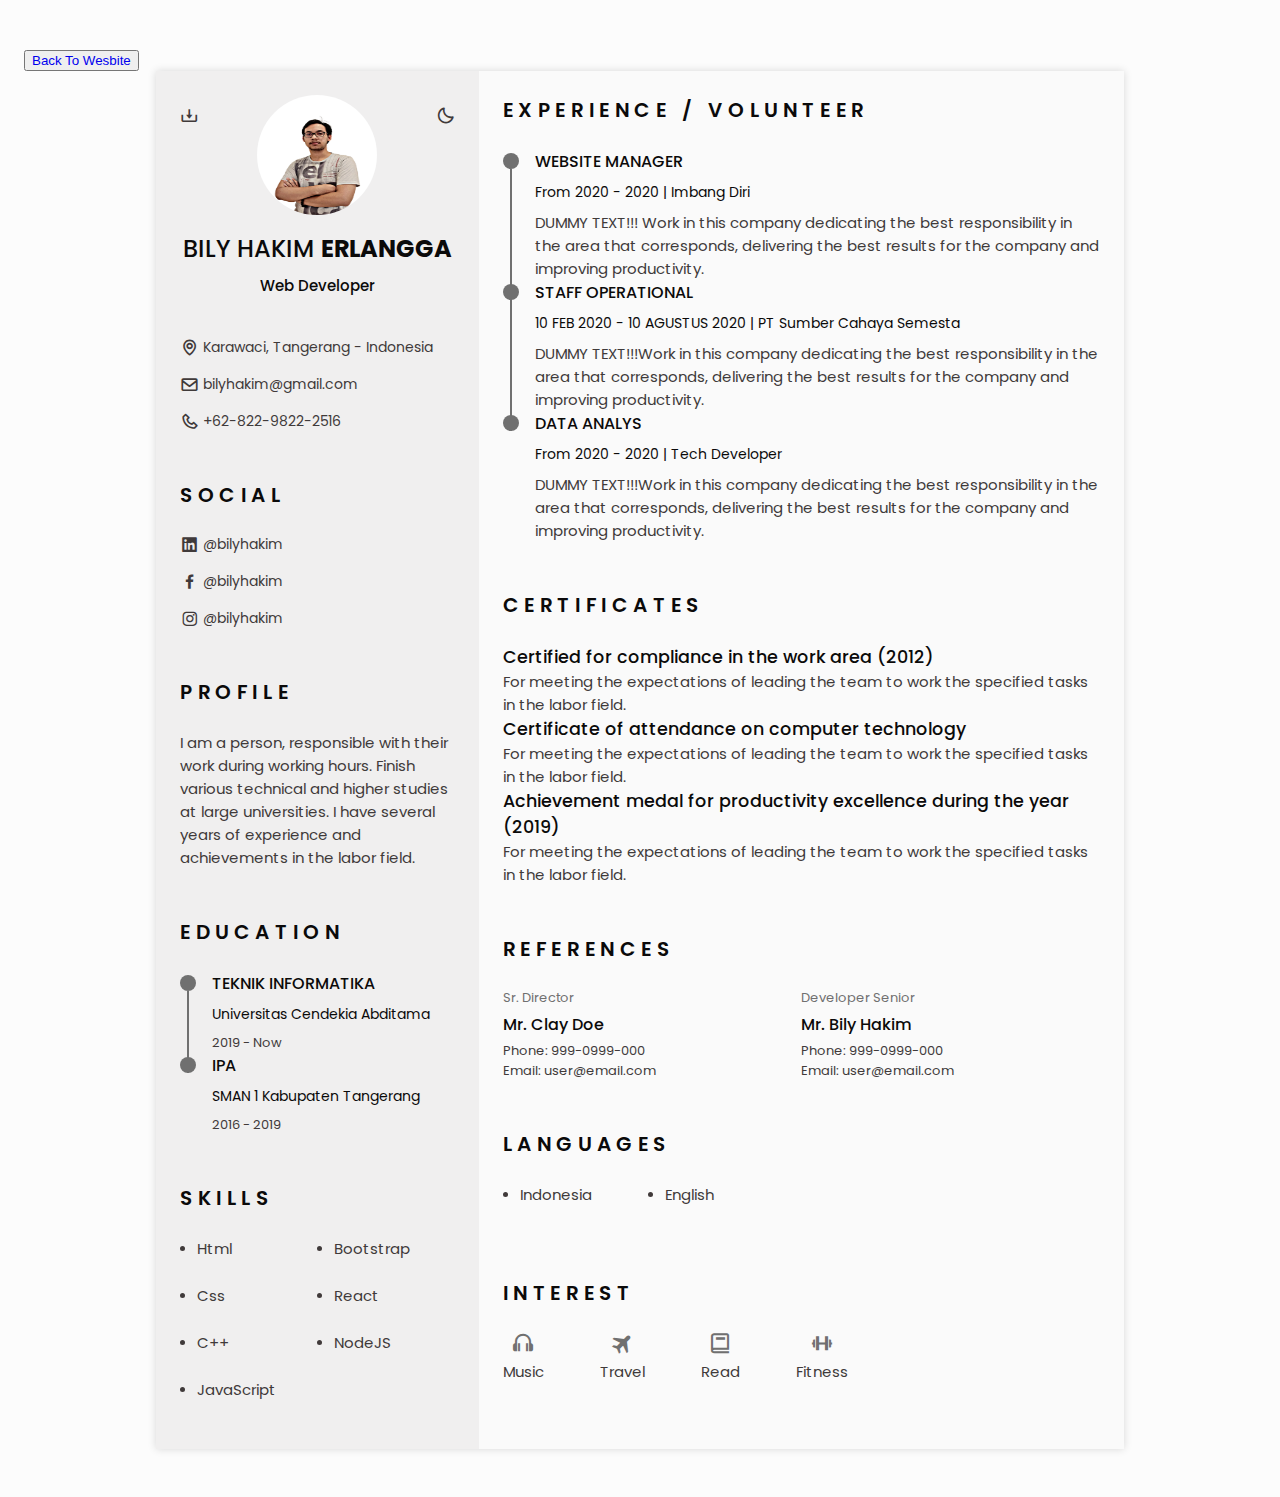
<file: cv.html>
<!DOCTYPE html>
<html lang="en">
  <head>
    <meta charset="UTF-8" />
    <meta name="viewport" content="width=device-width, initial-scale=1.0" />

    <!--========== BOX ICONS ==========-->
    <link rel="stylesheet" href="https://cdn.jsdelivr.net/npm/boxicons@latest/css/boxicons.min.css" />

    <!--========== CSS ==========-->
    <link rel="stylesheet" href="asset/css/cv.css" />

    <title>Responsive resume cv</title>
  </head>
  <body>
    <div class="container">
      <button class="back-to"><a href="index.html">Back To Wesbite</a></button>
    </div>
    <!--========== HEADER ==========-->
    <header class="l-header" id="header">
      <nav class="nav bd-container">
        <a href="#" class="nav__logo">Bily Hakim</a>
        <div class="nav__menu" id="nav-menu">
          <ul class="nav__list">
            <li class="nav__item">
              <a href="#home" class="nav__link active-link"> <i class="bx bx-home"></i>Home </a>
            </li>

            <li class="nav__item">
              <a href="#profile" class="nav__link"> <i class="bx bx-user nav__icon"></i>Profile </a>
            </li>

            <li class="nav__item">
              <a href="#education" class="nav__link"> <i class="bx bx-book nav__icon"></i>Education </a>
            </li>

            <li class="nav__item">
              <a href="#skills" class="nav__link"> <i class="bx bx-receipt nav__icon"></i>Skills </a>
            </li>

            <li class="nav__item">
              <a href="#experience" class="nav__link"> <i class="bx bx-briefcase-alt nav__icon"></i>Experience </a>
            </li>

            <li class="nav__item">
              <a href="#certificates" class="nav__link"> <i class="bx bx-award nav__icon"></i>Certificates </a>
            </li>

            <li class="nav__item">
              <a href="#references" class="nav__link"> <i class="bx bx-link-external nav__icon"></i>References </a>
            </li>
          </ul>
        </div>

        <div class="nav__toggle" id="nav-toggle">
          <i class="bx bx-grid-alt"></i>
        </div>
      </nav>
    </header>

    <main class="l-main bd-container">
      <!-- All elements within this div, is generated in PDF -->
      <div class="resume" id="area-cv">
        <div class="resume__left">
          <!--========== HOME ==========-->
          <section class="home" id="home">
            <div class="home__container section bd-grid">
              <div class="home__data bd-grid">
                <img src="asset/image/bily.jpg" alt="" class="home__img" />

                <h1 class="home__title">BILY HAKIM <b>ERLANGGA</b></h1>
                <h3 class="home__profession">Web Developer</h3>

                <div>
                  <a download="" href="asset/pdf/CV_BilyHakimE.pdf" class="home__button-movil">Download</a>
                </div>
              </div>

              <div class="home__address bd-grid">
                <span class="home__information"> <i class="bx bx-map home__icon"></i> Karawaci, Tangerang - Indonesia </span>
                <span class="home__information"> <i class="bx bx-envelope home__icon"></i> bilyhakim@gmail.com </span>
                <span class="home__information"> <i class="bx bx-phone home__icon"></i> +62-822-9822-2516 </span>
              </div>
            </div>
            <!-- Theme change button -->
            <i class="bx bx-moon change-theme" title="Theme" id="theme-button"></i>

            <!-- Button to generate and download the pdf. Available for desktop. -->
            <i class="bx bx-download generate-pdf" title="Generate PDF" id="resume-button"></i>
          </section>

          <!--========== SOCIAL ==========-->
          <section class="social section">
            <h2 class="section-title">SOCIAL</h2>

            <div class="social__container bd-grid">
              <a href="#" target="_blank" class="social__link"> <i class="bx bxl-linkedin-square social__icon"></i> @bilyhakim </a>
              <a href="#" target="_blank" class="social__link"> <i class="bx bxl-facebook social__icon"></i> @bilyhakim </a>
              <a href="#" target="_blank" class="social__link"> <i class="bx bxl-instagram social__icon"></i> @bilyhakim </a>
            </div>
          </section>
          <!--========== PROFILE ==========-->
          <section class="profile section" id="profile">
            <h2 class="section-title">Profile</h2>

            <p class="profile__description">
              I am a person, responsible with their work during working hours. Finish various technical and higher studies at large universities. I have several years of experience and achievements in the labor field.
            </p>
          </section>

          <!--========== EDUCATION ==========-->
          <section class="education section" id="education">
            <h2 class="section-title">Education</h2>

            <div class="education__container bd-grid">
              <div class="education__content">
                <div class="education__time">
                  <span class="education__rounder"></span>
                  <span class="education__line"></span>
                </div>

                <div class="education__data bd-grid">
                  <h3 class="education__title">TEKNIK INFORMATIKA</h3>
                  <span class="education__studies">Universitas Cendekia Abditama</span>
                  <span class="education__year">2019 - Now</span>
                </div>
              </div>

              <!-- <div class="education__content">
                <div class="education__time">
                  <span class="education__rounder"></span>
                  <span class="education__line"></span>
                </div>

                <div class="education__data bd-grid">
                  <h3 class="education__title">Web Developer</h3>
                  <span class="education__studies">Course Dicoding Indonesia</span>
                  <span class="education__year">2020 - 2021</span>
                </div>
              </div> -->

              <div class="education__content">
                <div class="education__time">
                  <span class="education__rounder"></span>
                  <!-- <span class="education__line"></span> -->
                </div>

                <div class="education__data bd-grid">
                  <h3 class="education__title">IPA</h3>
                  <span class="education__studies">SMAN 1 Kabupaten Tangerang</span>
                  <span class="education__year">2016 - 2019</span>
                </div>
              </div>
            </div>
          </section>

          <!--========== SKILLS  ==========-->
          <section class="skills section" id="skills">
            <h2 class="section-title">Skills</h2>

            <div class="skills__content bd-grid">
              <ul class="skills__data">
                <li class="skills__name"><span class="skills__circle"></span> Html</li>

                <li class="skills__name"><span class="skills__circle"></span> Css</li>

                <li class="skills__name"><span class="skills__circle"></span> C++</li>

                <li class="skills__name"><span class="skills__circle"></span> JavaScript</li>
              </ul>

              <ul class="skills__data">
                <li class="skills__name"><span class="skills__circle"></span> Bootstrap</li>

                <li class="skills__name"><span class="skills__circle"></span> React</li>

                <li class="skills__name"><span class="skills__circle"></span> NodeJS</li>
              </ul>
            </div>
          </section>
        </div>

        <div class="resume__right">
          <!--========== EXPERIENCE ==========-->
          <section class="experience section" id="experience">
            <h2 class="section-title">Experience / Volunteer</h2>

            <div class="experience__container bd-grid">
              <div class="experience__content">
                <div class="experience__time">
                  <span class="experience__rounder"></span>
                  <span class="experience__line"></span>
                </div>

                <div class="experience__data bd-grid">
                  <h3 class="experience__title">WEBSITE MANAGER</h3>
                  <span class="experience__company">From 2020 - 2020 | Imbang Diri</span>
                  <p class="experience__description">DUMMY TEXT!!! Work in this company dedicating the best responsibility in the area that corresponds, delivering the best results for the company and improving productivity.</p>
                </div>
              </div>

              <div class="experience__content">
                <div class="experience__time">
                  <span class="experience__rounder"></span>
                  <span class="experience__line"></span>
                </div>

                <div class="experience__data bd-grid">
                  <h3 class="experience__title">STAFF OPERATIONAL</h3>
                  <span class="experience__company">10 FEB 2020 - 10 AGUSTUS 2020 | PT Sumber Cahaya Semesta</span>
                  <p class="experience__description">DUMMY TEXT!!!Work in this company dedicating the best responsibility in the area that corresponds, delivering the best results for the company and improving productivity.</p>
                </div>
              </div>

              <div class="experience__content">
                <div class="experience__time">
                  <span class="experience__rounder"></span>
                  <!-- <span class="experience__line"></span> -->
                </div>

                <div class="experience__data bd-grid">
                  <h3 class="experience__title">DATA ANALYS</h3>
                  <span class="experience__company">From 2020 - 2020 | Tech Developer</span>
                  <p class="experience__description">DUMMY TEXT!!!Work in this company dedicating the best responsibility in the area that corresponds, delivering the best results for the company and improving productivity.</p>
                </div>
              </div>
            </div>
          </section>

          <!--========== CERTIFICATES ==========-->
          <section class="certificate section" id="certificates">
            <h2 class="section-title">Certificates</h2>

            <div class="certificate__container bd-grid">
              <div class="certificate__content">
                <h3 class="certificate_title">Certified for compliance in the work area (2012)</h3>
                <p class="certificate__description">For meeting the expectations of leading the team to work the specified tasks in the labor field.</p>
              </div>

              <div class="certificate__content">
                <h3 class="certificate_title">Certificate of attendance on computer technology</h3>
                <p class="certificate__description">For meeting the expectations of leading the team to work the specified tasks in the labor field.</p>
              </div>

              <div class="certificate__content">
                <h3 class="certificate_title">Achievement medal for productivity excellence during the year (2019)</h3>
                <p class="certificate__description">For meeting the expectations of leading the team to work the specified tasks in the labor field.</p>
              </div>
            </div>
          </section>

          <!--========== REFERENCES ==========-->
          <section class="references section" id="references">
            <h2 class="section-title">References</h2>

            <div class="references__container bd-grid">
              <div class="references__content bd-grid">
                <span class="references__subtitle">Sr. Director</span>
                <h3 class="references__title">Mr. Clay Doe</h3>
                <ul class="references__contact">
                  <li>Phone: 999-0999-000</li>
                  <li>Email: user@email.com</li>
                </ul>
              </div>

              <div class="references__content bd-grid">
                <span class="references__subtitle">Developer Senior</span>
                <h3 class="references__title">Mr. Bily Hakim</h3>
                <ul class="references__contact">
                  <li>Phone: 999-0999-000</li>
                  <li>Email: user@email.com</li>
                </ul>
              </div>
            </div>
          </section>

          <!--========== LANGUAGES ==========-->
          <section class="languages section">
            <h2 class="section-title">Languages</h2>

            <div class="languages__container">
              <ul class="languages__content bd-grid">
                <li class="languages__name"><span class="languages__circle"></span> Indonesia</li>

                <li class="languages__name"><span class="languages__circle"></span> English</li>

                <!-- <li class="languages__name"><span class="languages__circle"></span> Indonesia</li> -->
              </ul>
            </div>
          </section>

          <!--========== INTERESTS ==========-->
          <section class="interests section">
            <div class="section-title">Interest</div>

            <div class="interests__container bd-grid">
              <div class="interests__content">
                <i class="bx bx-headphone interests__icon"></i>
                <span class="interests__name">Music</span>
              </div>

              <div class="interests__content">
                <i class="bx bxs-plane-alt interests__icon"></i>
                <span class="interests__name">Travel</span>
              </div>

              <div class="interests__content">
                <i class="bx bx-book interests__icon"></i>
                <span class="interests__name">Read</span>
              </div>

              <div class="interests__content">
                <i class="bx bx-dumbbell interests__icon"></i>
                <span class="interests__name">Fitness</span>
              </div>
            </div>
          </section>
        </div>
      </div>
    </main>

    <!--========== SCROLL TOP ==========-->
    <a href="#" class="scrolltop" id="scroll-top">
      <i class="bx bx-up-arrow-alt scrolltop__icon"></i>
    </a>
    <!--========== HTML2PDF ==========-->
    <script src="js/html2pdf.bundle.min.js"></script>

    <!--========== MAIN JS ==========-->
    <script src="js/main.js"></script>
  </body>
</html>
</file>
<file: asset/css/cv.css>
/*===== GOOGLE FONTS =====*/
@import url("https://fonts.googleapis.com/css2?family=Poppins:wght@400;500;600&display=swap");

/*===== VARIABLES CSS =====*/
:root {
  --header-height: 3rem;

  /*========== Colors ==========*/
  --title-color: #0b0a0a;
  --text-color: #403a3a;
  --text-color-light: #707070;
  --container-color: #fafafa;
  --container-color-alt: #f0efef;
  --body-color: #fcfcfc;

  /*========== Font and typography ==========*/
  --body-font: "Poppins", sans-serif;
  --h1-font-size: 1.5rem;
  --h2-font-size: 1.25rem;
  --h3-font-size: 1rem;
  --normal-font-size: 0.938rem;
  --small-font-size: 0.875rem;
  --smaller-font-size: 0.813rem;

  /*========== Font weight ==========*/
  --font-medium: 500;
  --font-semi-bold: 600;

  /*========== Margenes ==========*/
  --mb-1: 0.5rem;
  --mb-2: 1rem;
  --mb-3: 1.5rem;

  /*========== z index ==========*/
  --z-tooltip: 10;
  --z-fixed: 100;
}

/*========== BASE ==========*/
*,
::before,
::after {
  box-sizing: border-box;
}

html {
  scroll-behavior: smooth;
}

/* Button Back */
.back-to {
  margin-left: 1.5rem;
}

@media screen and (max-width: 768px) {
  .container {
    text-align: center;
    margin-top: 5px;
  }
}

/*========== Variables Dark theme ==========*/
body.dark-theme {
  --title-color: #f2f2f2;
  --text-color: #bfbfbf;
  --container-color: #212121;
  --container-color-alt: #181616;
  --body-color: #2b2b2b;
}
/*========== Button Dark/Light ==========*/
.change-theme {
  position: absolute;
  right: 0;
  top: 2.2rem;
  display: flex;
  color: var(--text-color);
  font-size: 1.2rem;
  cursor: pointer;
}

.change-theme:hover {
  color: var(--title-color);
}
/*========== Font size variables to scale cv ==========*/
body.scale-cv {
  --h1-font-size: 0.938rem;
  --h2-font-size: 0.938rem;
  --h3-font-size: 0.875rem;
  --normal-font-size: 0.813rem;
  --small-font-size: 0.75rem;
  --smaller-font-size: 0.688rem;
}
/*========== Generate PDF button ==========*/
.generate-pdf {
  display: none;
  position: absolute;
  top: 2.2rem;
  left: 0;
  font-size: 1.2rem;
  color: var(--text-color);
  cursor: pointer;
}

.generate-pdf:hover {
  color: var(--title-color);
}
/*========== Classes modified to reduce size and print on A4 sheet ==========*/
.scale-cv .change-theme,
.scale-cv .generate-pdf {
  display: none;
}

.scale-cv .bd-container {
  max-width: 595px;
}

.scale-cv .section {
  padding: 1.5rem 0 0.8rem;
}

.scale-cv .section-title {
  margin-bottom: 0.75rem;
}

.scale-cv .resume__left,
.scale-cv .resume__right {
  padding: 0 1rem;
}

.scale-cv .home__img {
  width: 90px;
  height: 90px;
}

.scale-cv .home__container {
  gap: 1.5rem;
}

.scale-cv .home__data {
  gap: 0.25rem;
}

.scale-cv .home__address,
.scale-cv .social__container {
  gap: 0.75rem;
}

.scale-cv .home__icon,
.scale-cv .social__icon,
.scale-cv .interests__icon {
  font-size: 1rem;
}

.scale-cv .education__container,
.scale-cv .experience__container,
.scale-cv .certificate__container {
  gap: 1rem;
}

.scale-cv .education__time,
.scale-cv .experience__time {
  padding-right: 0.5rem;
}

.scale-cv .education__rounder,
.scale-cv .experience__rounder {
  width: 11px;
  height: 11px;
  margin-top: 0.22rem;
}

.scale-cv .education__line,
.scale-cv .experience__line {
  width: 1px;
  height: 110%;
  transform: translate(5px, 0);
}

.scale-cv .education__data,
.scale-cv .experience__data {
  gap: 0.25rem;
}

.scale-cv .skills__name {
  margin-bottom: var(--mb-1);
}

.scale-cv .interests__container {
  column-gap: var(--mb-1);
}

body {
  margin: 0 0 var(--header-height) 0;
  padding: 0;
  font-family: var(--body-font);
  font-size: var(--normal-font-size);
  background-color: var(--body-color);
  color: var(--text-color);
}

h1,
h2,
h3,
ul,
p {
  margin: 0;
}

h1,
h2,
h3 {
  color: var(--title-color);
  font-weight: var(--font-medium);
}

ul {
  padding: 0;
  list-style: none;
}

a {
  text-decoration: none;
}

img {
  max-width: 100%;
  height: auto;
}
/*========== CLASS CSS ==========*/
.section {
  padding: 1.5rem 0;
}

.section-title {
  font-size: var(--h2-font-size);
  color: var(--title-color);
  font-weight: var(--font-semi-bold);
  text-transform: uppercase;
  letter-spacing: 0.35rem;
  text-align: center;
  margin-bottom: var(--mb-3);
}
/*========== LAYOUT ==========*/
.bd-container {
  max-width: 968px;
  width: calc(100% - 3 rem);
  margin-left: var(--mb-3);
  margin-right: var(--mb-3);
}

.bd-grid {
  display: grid;
  gap: 1.5 rem;
}

.l-header {
  width: 100%;
  position: fixed;
  bottom: 0;
  left: 0;
  z-index: var(--z-fixed);
  background-color: var(--body-color);
  box-shadow: 0 -1px 4px rgba(0, 0, 0, 0.1);
  transition: 0.3s;
}
/*========== NAV ==========*/
.nav {
  height: var(--header-height);
  display: flex;
  justify-content: space-between;
  align-items: center;
}

@media screen and (max-width: 968px) {
  .nav__menu {
    position: fixed;
    bottom: -100%;
    left: 0;
    width: 100%;
    padding: 2rem 1.5rem;
    background-color: var(--body-color);
    box-shadow: 0 1px 4px rgba(0, 0, 0, 0.1);
    border-radius: 1rem 1rem 0 0;
    z-index: var(--z-fixed);
    transition: 0.3s;
  }
}

.nav__logo,
.nav__toggle {
  color: var(--title-color);
  font-weight: var(--font-medium);
}

.nav__toggle {
  font-size: 1.2rem;
  cursor: pointer;
}

.nav__item {
  text-align: center;
}

.nav__list {
  display: grid;
  grid-template-columns: repeat(3, 1fr);
  gap: 2rem;
}

.nav__link {
  display: flex;
  flex-direction: column;
  font-size: var(--smaller-font-size);
  color: var(--text-color-light);
  font-weight: var(--font-medium);
}

.nav__link:hover {
  color: var(--title-color);
}

.nav__icon {
  font-size: 1.2rem;
  margin-bottom: var(--mb-1);
}
/* Show menu */
.show-menu {
  bottom: var(--header-height);
}
/* Active menu link */
.active-link {
  color: var(--title-color);
}
/*========== HOME ==========*/
.home {
  position: relative;
}

.home__container {
  gap: 3rem;
}

.home__data {
  gap: 0.5rem;
  text-align: center;
}

.home__img {
  width: 120px;
  height: 120px;
  border-radius: 50%;
  justify-self: center;
  margin-bottom: var(--mb-1);
}

.home__title {
  font-size: var(--h1-font-size);
}

.home__profession {
  font-size: var(--normal-font-size);
  margin-bottom: var(--mb-1);
}

.home__address {
  gap: 1rem;
}

.home__information {
  display: flex;
  align-items: center;
  font-size: var(--small-font-size);
}

.home__icon {
  font-size: 1.2rem;
  margin-right: 0.25rem;
}

.home__button-movil {
  display: inline-block;
  border: 2px solid var(--text-color);
  color: var(--text-color);
  padding: 1rem 2rem;
  border-radius: 0.25rem;
  transition: 0.3s;
  font-weight: var(--font-medium);
  margin-top: var(--mb-3);
}

.home__button-movil:hover {
  background-color: var(--text-color);
  color: var(--container-color);
}
/*========== SOCIAL ==========*/
.social__container {
  grid-template-columns: max-content;
  gap: 1rem;
}

.social__link {
  display: inline-flex;
  align-items: center;
  font-size: var(--small-font-size);
  color: var(--text-color);
}

.social__link:hover {
  color: var(--title-color);
}

.social__icon {
  font-size: 1.2rem;
  margin-right: 0.25rem;
}
/*========== PROFILE ==========*/
.profile__description {
  text-align: center;
}
/*========== EDUCATION AND EXPERIENCE ==========*/
.education__content,
.experience__content {
  display: flex;
}

.education__time,
.experience__time {
  padding-right: 1rem;
}

.education__rounder,
.experience__rounder {
  position: relative;
  display: block;
  width: 16px;
  height: 16px;
  background-color: var(--text-color-light);
  border-radius: 50%;
  margin-top: 0.25rem;
}

.education__line,
.experience__line {
  display: block;
  width: 2px;
  height: 100%;
  background-color: var(--text-color-light);
  transform: translate(7px, 0);
}

.education__data,
.experience__data {
  gap: 0.5rem;
}

.education__title,
.experience__title {
  font-size: var(--h3-font-size);
}

.education__studies,
.experience__company {
  font-size: var(--small-font-size);
  color: var(--title-color);
}

.education__year {
  font-size: var(--smaller-font-size);
}

/*========== SKILLS AND LANGUAGES ==========*/
.skills__content,
.languages__content {
  grid-template-columns: repeat(2, 1fr);
}

.skills__content,
.languages__content {
  gap: 0;
}

.skills__name,
.languages__name {
  display: flex;
  align-items: center;
  margin-bottom: var(--mb-3);
}

.skills__circle,
.languages__circle {
  display: inline-block;
  width: 5px;
  height: 5px;
  background-color: var(--text-color);
  border-radius: 50%;
  margin-right: 0.75rem;
}
/*========== CERTIFICATES ==========*/
.certificate__title {
  font-size: var(--h3-font-size);
  margin-bottom: var(--mb-1);
}
/*========== REFERENCES ==========*/
.references__content {
  gap: 0.25rem;
}

.references__subtitle {
  color: var(--text-color-light);
}

.references__subtitle,
.references__contact {
  font-size: var(--smaller-font-size);
}

.references__title {
  font-size: var(--h3-font-size);
}
/*========== INTERESTS ==========*/
.interests__container {
  grid-template-columns: repeat(3, 1fr);
  margin-top: var(--mb-2);
}

.interests__content {
  display: flex;
  flex-direction: column;
  align-items: center;
}

.interests__icon {
  font-size: 1.5rem;
  color: var(--text-color-light);
  margin-bottom: 0.25rem;
}
/* Scroll top */
.scrolltop {
  position: fixed;
  right: 1rem;
  bottom: -20%;
  display: flex;
  justify-content: center;
  align-items: center;
  padding: 0.3rem;
  background-color: var(--container-color-alt);
  border-radius: 0.4rem;
  z-index: var(--z-tooltip);
  transform: 0.4s;
  visibility: hidden;
}

.scrolltop__icon {
  font-size: 1.2rem;
  color: var(--text-color);
}

.show-scroll {
  visibility: visible;
  bottom: 5rem;
}
/*========== MEDIA QUERIES ==========*/
/* For small devices, menu two columns */
@media screen and (max-width: 320px) {
  .nav__list {
    grid-template-columns: repeat(2, 1fr);
    gap: 1rem 0.5rem;
  }
}

/* Classes modified for large screen size */
@media screen and (min-width: 968px) {
  body {
    margin: 3rem 0;
  }

  .bd-container {
    margin-left: auto;
    margin-right: auto;
  }

  .l-header,
  .scrolltop {
    display: none;
  }

  .resume {
    display: grid;
    grid-template-columns: 0.5fr 1fr;
    background-color: var(--container-color);
    box-shadow: 0 0 8px rgba(13, 12, 12, 0.15);
  }

  .resume__left {
    background-color: var(--container-color-alt);
  }

  .resume__left,
  .resume__right {
    padding: 0 1.5rem;
  }

  .generate-pdf {
    display: inline-block;
  }

  .section-title,
  .profile__description {
    text-align: initial;
  }

  .home__container {
    gap: 1.5rem;
  }

  .home__button-movil {
    display: none;
  }

  .references__container {
    grid-template-columns: repeat(2, 1fr);
  }

  .languages__content {
    grid-template-columns: repeat(3, max-content);
    column-gap: 3.5rem;
  }

  .interests__container {
    grid-template-columns: repeat(4, max-content);
    column-gap: 3.5rem;
  }
}
</file>
